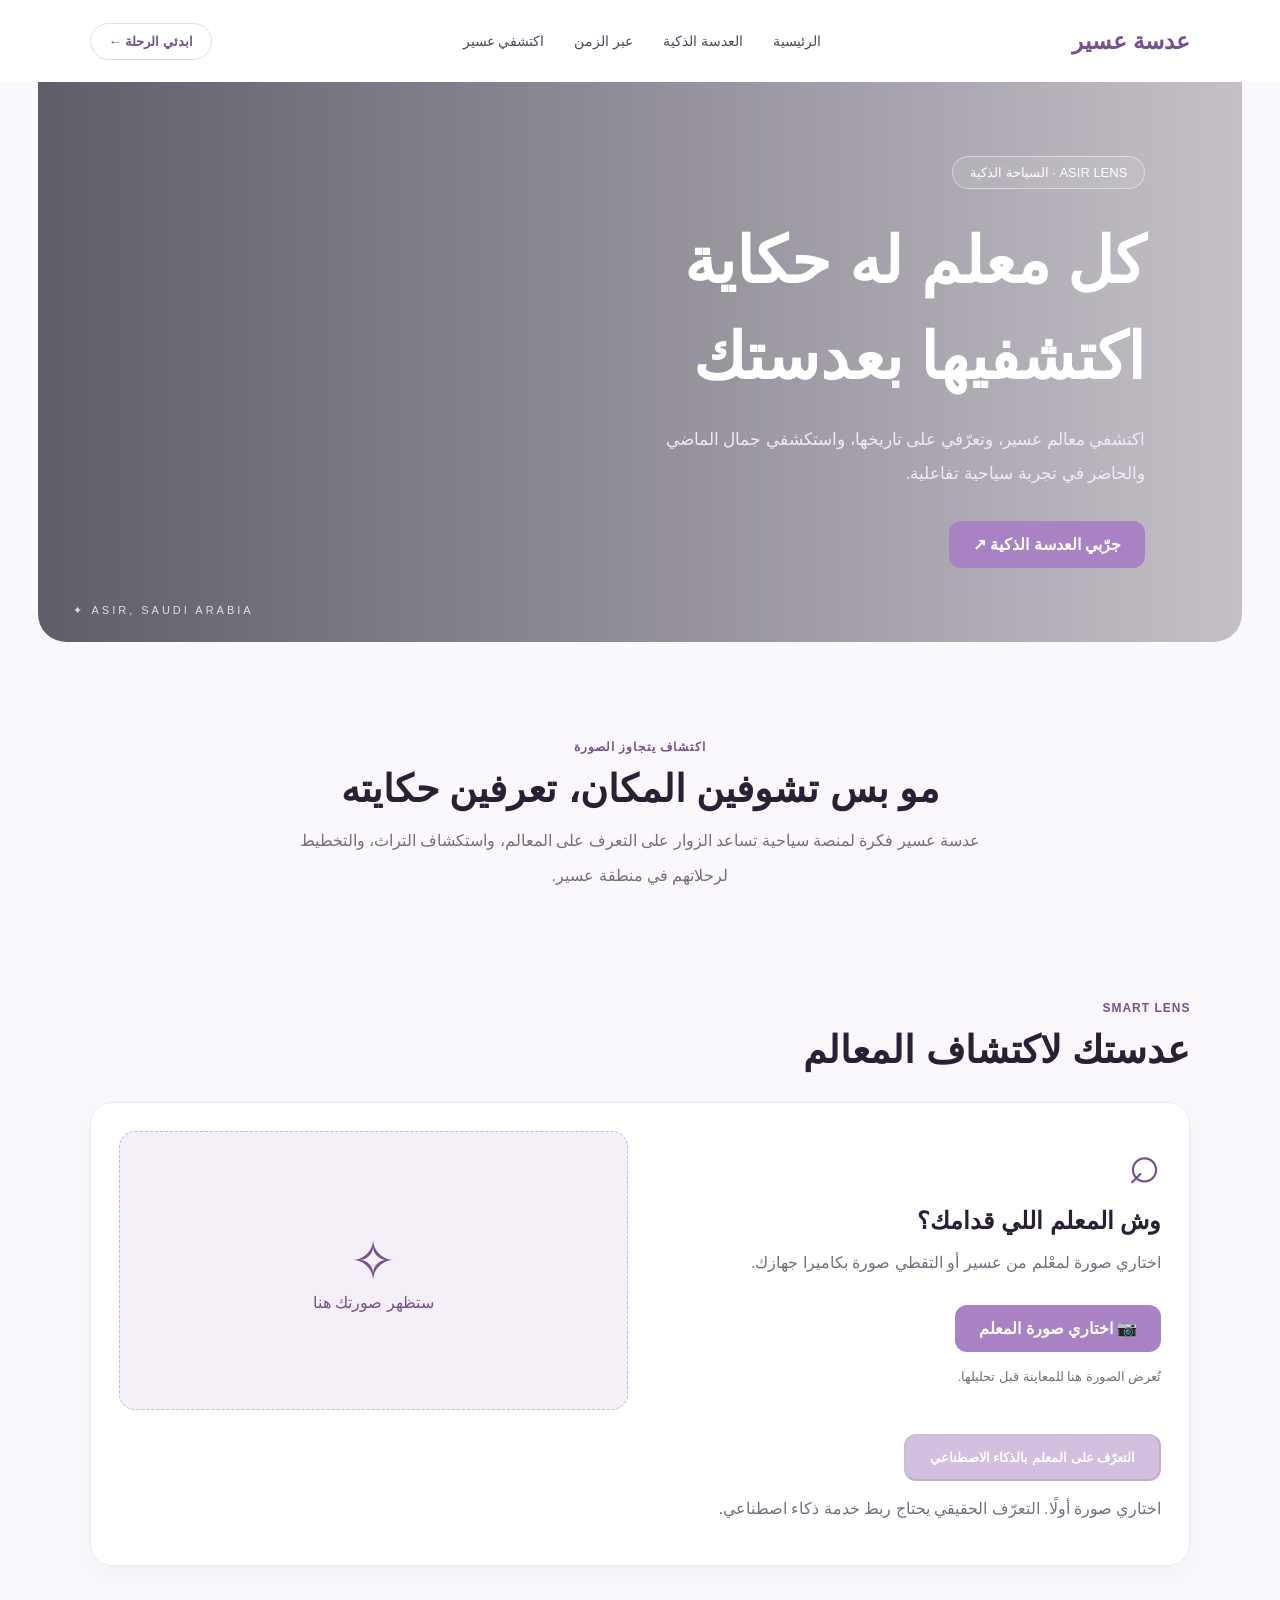
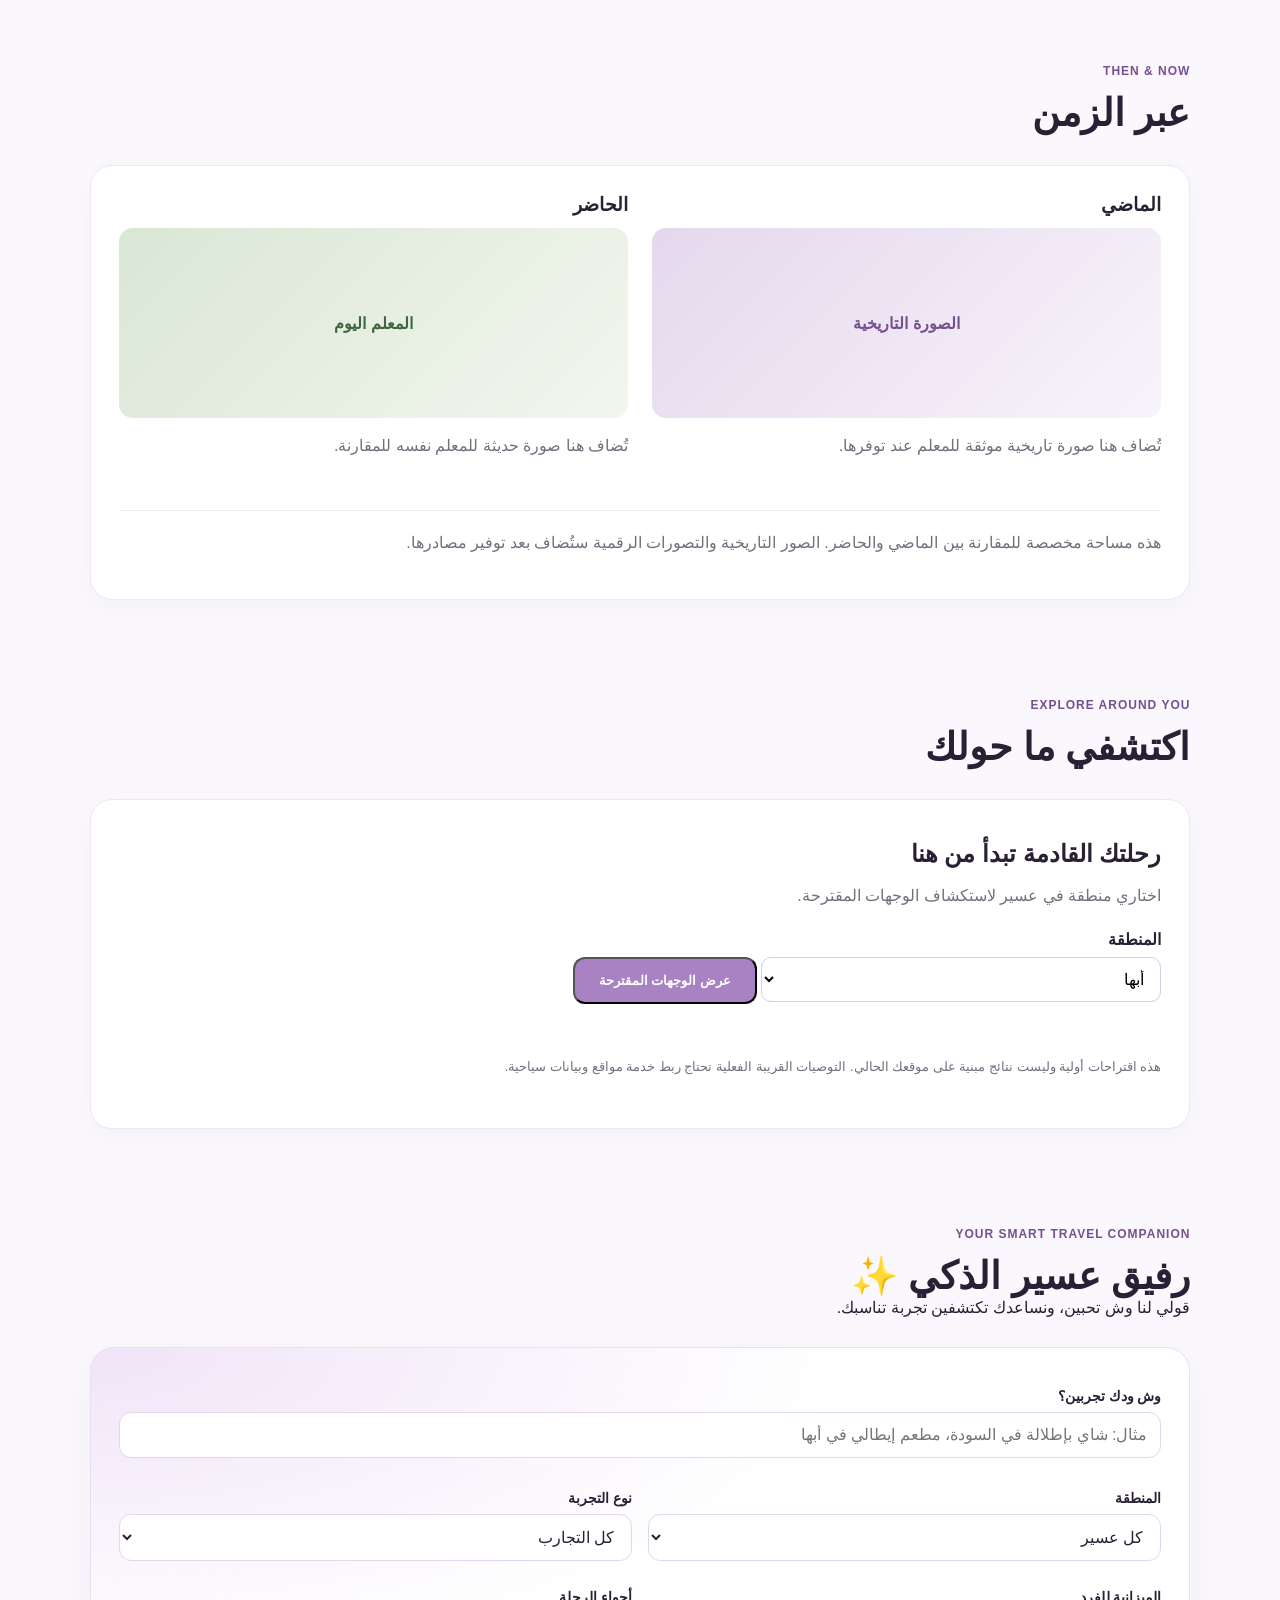
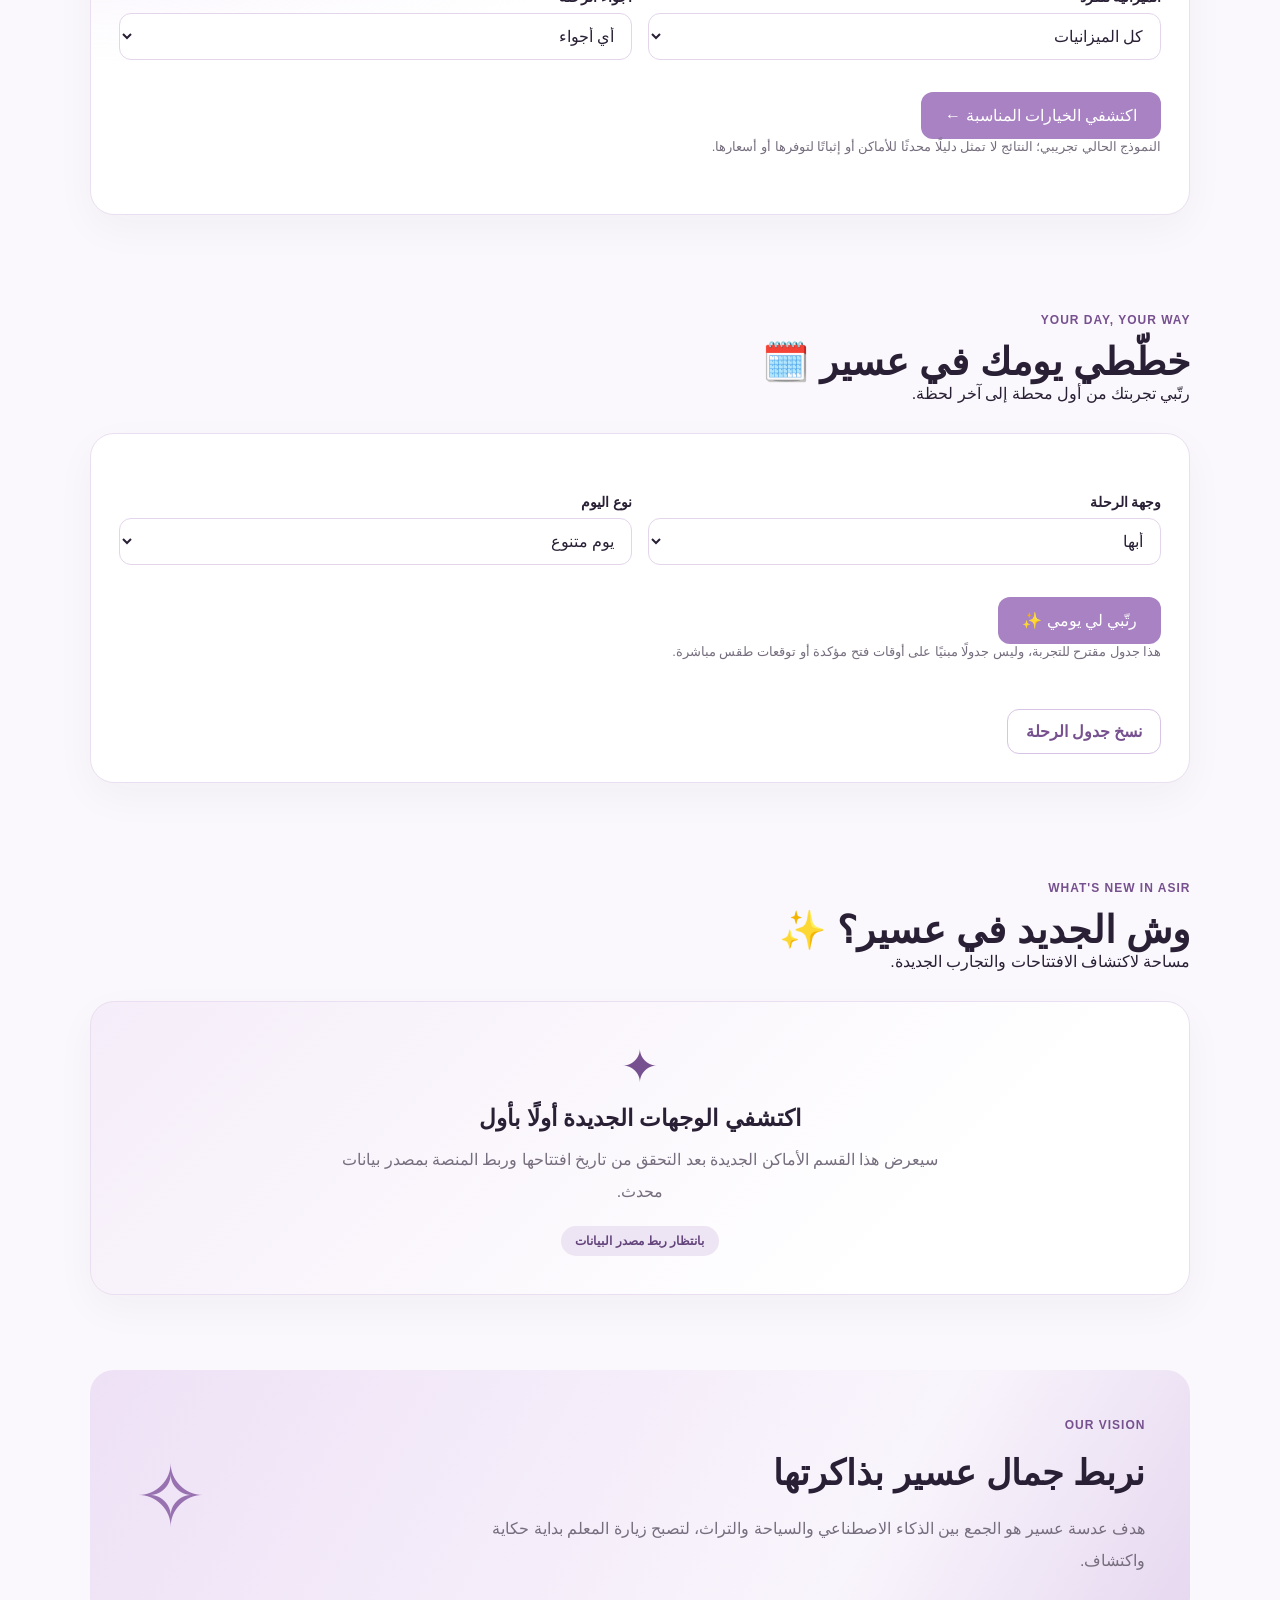
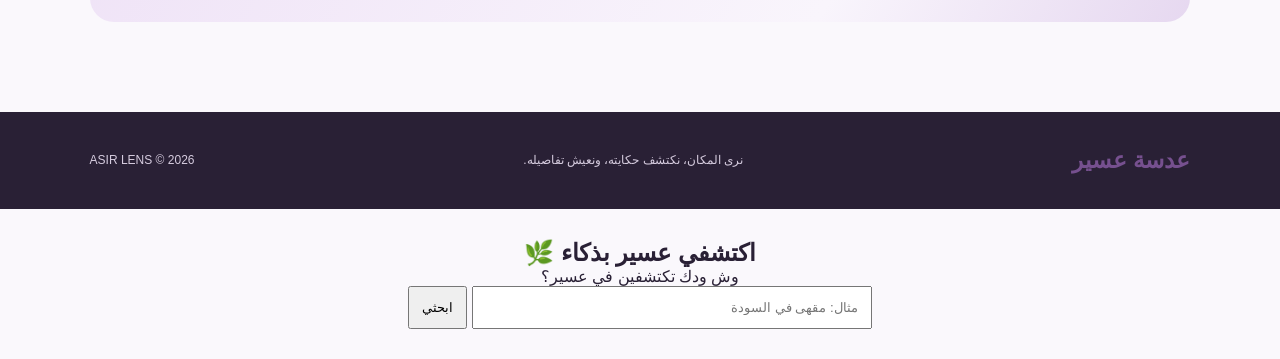
<file: index.html>
<!DOCTYPE html>
<html lang="ar" dir="rtl">
<head>
  <meta charset="UTF-8">
  <meta name="viewport" content="width=device-width, initial-scale=1">
  <title>عدسة عسير | ASIR LENS</title>
  <link rel="stylesheet" href="style.css">
</head>
<body>

<header class="navbar">
  <a class="logo" href="#home">عدسة عسير</a>
  <nav>
    <a href="#home">الرئيسية</a>
    <a href="#lens">العدسة الذكية</a>
    <a href="#past">عبر الزمن</a>
    <a href="#nearby">اكتشفي عسير</a>
  </nav>
  <a class="nav-button" href="#lens">ابدئي الرحلة ←</a>
</header>

<section class="hero" id="home">
  <div class="hero-content">
    <span class="tag">ASIR LENS · السياحة الذكية</span>
    <h1>كل معلم له حكاية<br>اكتشفيها بعدستك</h1>
    <p>اكتشفي معالم عسير، وتعرّفي على تاريخها، واستكشفي جمال الماضي والحاضر في تجربة سياحية تفاعلية.</p>
    <a class="main-button" href="#lens">جرّبي العدسة الذكية ↗</a>
  </div>
  <div class="hero-label">ASIR, SAUDI ARABIA ✦</div>
</section>

<section class="intro">
  <span class="eyebrow">اكتشاف يتجاوز الصورة</span>
  <h2>مو بس تشوفين المكان، تعرفين حكايته</h2>
  <p>عدسة عسير فكرة لمنصة سياحية تساعد الزوار على التعرف على المعالم، واستكشاف التراث، والتخطيط لرحلاتهم في منطقة عسير.</p>
</section>

<section class="tool-section" id="lens">
  <div class="section-heading">
    <div>
      <span class="eyebrow">SMART LENS</span>
      <h2>عدستك لاكتشاف المعالم</h2>
    </div>
  </div>

  <div class="upload-panel">
    <div class="upload-content">
      <span class="lens-symbol">⌕</span>
      <h3>وش المعلم اللي قدامك؟</h3>
      <p>اختاري صورة لمعْلم من عسير أو التقطي صورة بكاميرا جهازك.</p>

      <label class="main-button upload-button" for="placeImage">
        📷 اختاري صورة المعلم
      </label>
      <input id="placeImage" type="file" accept="image/*" capture="environment" hidden>

      <p class="small-note">تُعرض الصورة هنا للمعاينة قبل تحليلها.</p>
    </div>

    <div class="preview-area">
      <img id="imagePreview" alt="معاينة صورة المعلم" hidden>
      <div id="emptyPreview">
        <span>✧</span>
        <p>ستظهر صورتك هنا</p>
      </div>
    </div>

    <div class="analysis-area">
      <button class="main-button" id="analyzeButton" disabled>
        التعرّف على المعلم بالذكاء الاصطناعي
      </button>
      <p id="analysisStatus" role="status" aria-live="polite">
        اختاري صورة أولًا. التعرّف الحقيقي يحتاج ربط خدمة ذكاء اصطناعي.
      </p>
    </div>
  </div>
</section>

<section class="tool-section" id="past">
  <div class="section-heading">
    <div>
      <span class="eyebrow">THEN & NOW</span>
      <h2>عبر الزمن</h2>
    </div>
  </div>

  <div class="history-panel">
    <div>
      <h3>الماضي</h3>
      <div class="history-placeholder">الصورة التاريخية</div>
      <p>تُضاف هنا صورة تاريخية موثقة للمعلم عند توفرها.</p>
    </div>
    <div>
      <h3>الحاضر</h3>
      <div class="history-placeholder current">المعلم اليوم</div>
      <p>تُضاف هنا صورة حديثة للمعلم نفسه للمقارنة.</p>
    </div>
    <p class="full-note">
      هذه مساحة مخصصة للمقارنة بين الماضي والحاضر.
      الصور التاريخية والتصورات الرقمية ستُضاف بعد توفير مصادرها.
    </p>
  </div>
</section>

<section class="tool-section" id="nearby">
  <div class="section-heading">
    <div>
      <span class="eyebrow">EXPLORE AROUND YOU</span>
      <h2>اكتشفي ما حولك</h2>
    </div>
  </div>

  <div class="nearby-panel">
    <h3>رحلتك القادمة تبدأ من هنا</h3>
    <p>اختاري منطقة في عسير لاستكشاف الوجهات المقترحة.</p>
    <label for="region">المنطقة</label>
    <select id="region">
      <option value="abha">أبها</option>
      <option value="rijal">رجال ألمع</option>
      <option value="soudah">السودة</option>
    </select>
    <button class="main-button" id="exploreButton">عرض الوجهات المقترحة</button>
    <div id="nearbyResults" aria-live="polite"></div>
    <p class="small-note">
      هذه اقتراحات أولية وليست نتائج مبنية على موقعك الحالي.
      التوصيات القريبة الفعلية تحتاج ربط خدمة مواقع وبيانات سياحية.
    </p>
  </div>
</section>

<section class="tool-section" id="companion">
  <div class="section-heading">
    <div>
      <span class="eyebrow">YOUR SMART TRAVEL COMPANION</span>
      <h2>رفيق عسير الذكي ✨</h2>
      <p>قولي لنا وش تحبين، ونساعدك تكتشفين تجربة تناسبك.</p>
    </div>
  </div>

  <div class="companion-panel">
    <label for="travelSearch">وش ودك تجربين؟</label>
    <input id="travelSearch" type="search"
      placeholder="مثال: شاي بإطلالة في السودة، مطعم إيطالي في أبها">

    <div class="filter-grid">
      <div>
        <label for="travelArea">المنطقة</label>
        <select id="travelArea">
          <option value="all">كل عسير</option>
          <option value="abha">أبها</option>
          <option value="soudah">السودة</option>
          <option value="rijal">رجال ألمع</option>
        </select>
      </div>

      <div>
        <label for="travelType">نوع التجربة</label>
        <select id="travelType">
          <option value="all">كل التجارب</option>
          <option value="tea">شاي ومقاهٍ</option>
          <option value="italian">مطاعم إيطالية</option>
          <option value="nature">طبيعة وإطلالات</option>
          <option value="heritage">تراث وثقافة</option>
          <option value="family">أماكن عائلية</option>
        </select>
      </div>

      <div>
        <label for="travelBudget">الميزانية للفرد</label>
        <select id="travelBudget">
          <option value="all">كل الميزانيات</option>
          <option value="1">اقتصادية</option>
          <option value="2">متوسطة</option>
          <option value="3">مرتفعة</option>
        </select>
      </div>

      <div>
        <label for="travelMood">أجواء الرحلة</label>
        <select id="travelMood">
          <option value="all">أي أجواء</option>
          <option value="morning">صباحية</option>
          <option value="sunset">وقت الغروب</option>
          <option value="evening">مسائية</option>
        </select>
      </div>
    </div>

    <button class="main-button" id="searchTravel">
      اكتشفي الخيارات المناسبة ←
    </button>

    <p class="small-note">
      النموذج الحالي تجريبي؛ النتائج لا تمثل دليلًا محدثًا للأماكن
      أو إثباتًا لتوفرها أو أسعارها.
    </p>

    <div id="travelResults" aria-live="polite"></div>
  </div>
</section>

<section class="tool-section" id="dayPlanner">
  <div class="section-heading">
    <div>
      <span class="eyebrow">YOUR DAY, YOUR WAY</span>
      <h2>خطّطي يومك في عسير 🗓️</h2>
      <p>رتّبي تجربتك من أول محطة إلى آخر لحظة.</p>
    </div>
  </div>

  <div class="planner-panel">
    <div class="filter-grid">
      <div>
        <label for="planArea">وجهة الرحلة</label>
        <select id="planArea">
          <option value="abha">أبها</option>
          <option value="soudah">السودة</option>
          <option value="rijal">رجال ألمع</option>
        </select>
      </div>
      <div>
        <label for="planStyle">نوع اليوم</label>
        <select id="planStyle">
          <option value="mixed">يوم متنوع</option>
          <option value="nature">طبيعة واسترخاء</option>
          <option value="heritage">تراث وثقافة</option>
          <option value="family">يوم عائلي</option>
        </select>
      </div>
    </div>

    <button class="main-button" id="buildPlan">
      رتّبي لي يومي ✨
    </button>

    <p class="small-note">
      هذا جدول مقترح للتجربة، وليس جدولًا مبنيًا على أوقات فتح مؤكدة
      أو توقعات طقس مباشرة.
    </p>

    <div id="planResults" aria-live="polite"></div>
    <button class="secondary-button" id="copyPlan">
      نسخ جدول الرحلة
    </button>
    <p id="copyStatus" role="status"></p>
  </div>
</section>

<section class="tool-section" id="freshPlaces">
  <div class="section-heading">
    <div>
      <span class="eyebrow">WHAT'S NEW IN ASIR</span>
      <h2>وش الجديد في عسير؟ ✨</h2>
      <p>مساحة لاكتشاف الافتتاحات والتجارب الجديدة.</p>
    </div>
  </div>

  <div class="fresh-panel">
    <div class="fresh-icon">✦</div>
    <h3>اكتشفي الوجهات الجديدة أولًا بأول</h3>
    <p>
      سيعرض هذا القسم الأماكن الجديدة بعد التحقق من تاريخ افتتاحها
      وربط المنصة بمصدر بيانات محدث.
    </p>
    <span class="demo-badge">بانتظار ربط مصدر البيانات</span>
  </div>
</section>

<section class="smart-banner" id="idea">
  <div>
    <span class="eyebrow">OUR VISION</span>
    <h2>نربط جمال عسير بذاكرتها</h2>
    <p>هدف عدسة عسير هو الجمع بين الذكاء الاصطناعي والسياحة والتراث، لتصبح زيارة المعلم بداية حكاية واكتشاف.</p>
  </div>
  <span class="lens-icon">✧</span>
</section>

<footer>
  <a class="logo" href="#home">عدسة عسير</a>
  <p>نرى المكان، نكتشف حكايته، ونعيش تفاصيله.</p>
  <span>ASIR LENS © 2026</span>
</footer>

<script>
const imageInput = document.getElementById("placeImage");
const imagePreview = document.getElementById("imagePreview");
const emptyPreview = document.getElementById("emptyPreview");
const analyzeButton = document.getElementById("analyzeButton");
const analysisStatus = document.getElementById("analysisStatus");

let previewUrl = null;

imageInput.addEventListener("change", () => {
  const file = imageInput.files[0];

  if (previewUrl) {
    URL.revokeObjectURL(previewUrl);
    previewUrl = null;
  }

  if (!file) return;

  if (!file.type.startsWith("image/")) {
    analysisStatus.textContent = "اختاري ملف صورة صالحًا.";
    imageInput.value = "";
    return;
  }

  previewUrl = URL.createObjectURL(file);
  imagePreview.src = previewUrl;
  imagePreview.hidden = false;
  emptyPreview.hidden = true;
  analyzeButton.disabled = false;

  analysisStatus.textContent =
    "تم اختيار الصورة. المعاينة جاهزة؛ لم يتم التعرف على المعلم بعد.";
});

analyzeButton.addEventListener("click", () => {
  analysisStatus.textContent =
    "خدمة التعرف بالذكاء الاصطناعي لم تُربط بعد. الخطوة التالية هي توصيل خدمة تحليل الصور حتى تظهر نتيجة حقيقية.";
});

const destinations = {
  abha: [
    ["قرية المفتاحة", "وجهة فنية وثقافية في أبها"],
    ["قصر شدا", "معلم تراثي في مدينة أبها"]
  ],
  rijal: [
    ["قرية رجال ألمع", "قرية تراثية تشتهر بعمارتها الحجرية"],
    ["متحف رجال ألمع", "وجهة للتعرف على تراث المنطقة"]
  ],
  soudah: [
    ["السودة", "منطقة جبلية ذات طبيعة مرتفعة"],
    ["مرتفعات عسير", "مناظر طبيعية وتجارب في الهواء الطلق"]
  ]
};

document.getElementById("exploreButton").addEventListener("click", () => {
  const region = document.getElementById("region").value;
  const results = document.getElementById("nearbyResults");
  results.replaceChildren();

  destinations[region].forEach(([name, description]) => {
    const card = document.createElement("article");
    card.className = "suggestion-card";

    const title = document.createElement("h4");
    title.textContent = name;

    const detail = document.createElement("p");
    detail.textContent = description;

    card.append(title, detail);
    results.append(card);
  });
});
  
const demoExperiences = [
  {
    name: "تجربة شاي بإطلالة جبلية",
    area: "soudah",
    areaName: "السودة",
    type: "tea",
    typeName: "شاي ومقاهٍ",
    budget: "1",
    mood: ["morning", "sunset"],
    description: "مثال تجريبي لتجربة شاي مع إطلالة على الجبال.",
    bestTime: "الصباح أو الغروب حسب الطقس وساعات المكان",
    tags: "شاي إطلالة جبال طبيعة"
  },
  {
    name: "تجربة مطعم إيطالي",
    area: "abha",
    areaName: "أبها",
    type: "italian",
    typeName: "مطاعم إيطالية",
    budget: "2",
    mood: ["evening"],
    description: "مثال تجريبي لوجبة إيطالية ضمن رحلة في أبها.",
    bestTime: "المساء، بعد التأكد من ساعات العمل",
    tags: "إيطالي بيتزا باستا مطعم"
  },
  {
    name: "جولة بين المرتفعات",
    area: "soudah",
    areaName: "السودة",
    type: "nature",
    typeName: "طبيعة وإطلالات",
    budget: "1",
    mood: ["morning", "sunset"],
    description: "مثال لمسار طبيعي مع وقت للتصوير والاستمتاع بالمناظر.",
    bestTime: "الصباح أو قبل الغروب مع مراعاة الطقس",
    tags: "جبال مشي طبيعة تصوير"
  },
  {
    name: "جولة في قرية رجال ألمع التراثية",
    area: "rijal",
    areaName: "رجال ألمع",
    type: "heritage",
    typeName: "تراث وثقافة",
    budget: "2",
    mood: ["morning"],
    description: "اقتراح تجريبي لاستكشاف العمارة والتراث المحلي.",
    bestTime: "نهارًا، بعد التحقق من أوقات الزيارة",
    tags: "تراث تاريخ قرية ثقافة"
  },
  {
    name: "نزهة عائلية في الطبيعة",
    area: "abha",
    areaName: "أبها",
    type: "family",
    typeName: "أماكن عائلية",
    budget: "1",
    mood: ["morning", "sunset"],
    description: "فكرة تجريبية لنشاط عائلي في الهواء الطلق.",
    bestTime: "حسب الطقس والموقع المختار",
    tags: "عائلة أطفال نزهة طبيعة"
  }
];

const areaNames = {
  abha: "أبها",
  soudah: "السودة",
  rijal: "رجال ألمع"
};

function addTextElement(parent, tag, text, className) {
  const element = document.createElement(tag);
  element.textContent = text;
  if (className) element.className = className;
  parent.appendChild(element);
  return element;
}

document.getElementById("searchTravel").addEventListener("click", () => {
  const query = document.getElementById("travelSearch").value
    .trim()
    .toLowerCase();

  const area = document.getElementById("travelArea").value;
  const type = document.getElementById("travelType").value;
  const budget = document.getElementById("travelBudget").value;
  const mood = document.getElementById("travelMood").value;
  const results = document.getElementById("travelResults");

  results.replaceChildren();

  const matches = demoExperiences.filter(place => {
    const searchableText = [
      place.name,
      place.areaName,
      place.typeName,
      place.description,
      place.tags
    ].join(" ").toLowerCase();

    const words = query.split(/\s+/).filter(Boolean);
    const matchesQuery = words.every(word => searchableText.includes(word));
    const matchesArea = area === "all" || place.area === area;
    const matchesType = type === "all" || place.type === type;
    const matchesBudget = budget === "all" || place.budget === budget;
    const matchesMood = mood === "all" || place.mood.includes(mood);

    return matchesQuery && matchesArea &&
      matchesType && matchesBudget && matchesMood;
  });

  if (matches.length === 0) {
    addTextElement(
      results, "p",
      "ما لقينا نتيجة ضمن الأمثلة التجريبية. جرّبي تغيير خيارات البحث."
    );
    return;
  }

  matches.forEach(place => {
    const card = document.createElement("article");
    card.className = "travel-result";

    addTextElement(card, "h3", place.name);
    addTextElement(card, "p", place.description);
    addTextElement(card, "p", "أفضل وقت مقترح: " + place.bestTime);

    const meta = document.createElement("div");
    meta.className = "result-meta";

    addTextElement(meta, "span", place.areaName);
    addTextElement(meta, "span", place.typeName);
    addTextElement(meta, "span", "مثال تجريبي");
    card.appendChild(meta);

    results.appendChild(card);
  });
});

const samplePlans = {
  abha: {
    mixed: [
      ["9:00 ص", "بداية اليوم", "إفطار واستكشاف وسط أبها."],
      ["11:00 ص", "محطة ثقافية", "زيارة وجهة ثقافية بعد التحقق من مواعيدها."],
      ["4:30 م", "وقت الطبيعة", "اختيار إطلالة مناسبة للتصوير."],
      ["7:00 م", "ختام الرحلة", "عشاء في مكان تختارينه."]
    ],
    nature: [
      ["9:00 ص", "انطلاقة هادئة", "إفطار ثم الاستعداد لجولة طبيعية."],
      ["11:00 ص", "استكشاف المناظر", "اختيار موقع طبيعي مناسب للطقس."],
      ["4:30 م", "جلسة إطلالة", "وقت للراحة والتصوير."]
    ],
    heritage: [
      ["9:00 ص", "بداية ثقافية", "التعرف على تاريخ أبها."],
      ["11:00 ص", "استكشاف التراث", "زيارة معلم ثقافي بعد التحقق من فتحه."],
      ["4:00 م", "جولة ختامية", "استكشاف الأسواق أو المواقع التراثية المتاحة."]
    ],
    family: [
      ["9:00 ص", "بداية عائلية", "إفطار وتجهيز احتياجات الأسرة."],
      ["11:00 ص", "نشاط عائلي", "اختيار وجهة مناسبة لجميع أفراد الأسرة."],
      ["4:30 م", "وقت مفتوح", "نزهة خفيفة وفق الطقس."]
    ]
  },
  soudah: {
    mixed: [
      ["9:00 ص", "هواء الجبال", "بدء اليوم بجولة طبيعية مناسبة للطقس."],
      ["11:00 ص", "استراحة شاي", "اختيار مقهى متاح بعد التأكد من ساعات عمله."],
      ["4:30 م", "مشهد الغروب", "اختيار نقطة مشاهدة آمنة ومتاحة."]
    ],
    nature: [
      ["8:30 ص", "بداية المسار", "جولة في الطبيعة حسب حالة الطقس."],
      ["11:00 ص", "استراحة", "مشروب دافئ ووقت للراحة."],
      ["4:30 م", "وقت التصوير", "إطلالة جبلية مناسبة إن كانت الظروف آمنة."]
    ],
    heritage: [
      ["9:00 ص", "اكتشاف المنطقة", "التعرف على ثقافة عسير."],
      ["11:00 ص", "تجربة محلية", "اختيار نشاط ثقافي متاح."],
      ["4:00 م", "ختام هادئ", "استراحة قبل العودة."]
    ],
    family: [
      ["9:00 ص", "انطلاق الأسرة", "التأكد من الطقس وتجهيز الاحتياجات."],
      ["11:00 ص", "نزهة مناسبة", "اختيار مكان متاح وآمن للعائلة."],
      ["4:00 م", "استراحة", "وقت للراحة قبل العودة."]
    ]
  },
  rijal: {
    mixed: [
      ["9:00 ص", "بداية الرحلة", "الانطلاق بعد التأكد من أوقات الوجهات."],
      ["11:00 ص", "اكتشاف التراث", "جولة في قرية رجال ألمع إذا كانت الزيارة متاحة."],
      ["2:00 م", "استراحة", "اختيار مكان مناسب لتناول الطعام."],
      ["4:00 م", "ختام ثقافي", "وقت للتصوير والتعرف على العمارة المحلية."]
    ],
    nature: [
      ["9:00 ص", "استكشاف الطبيعة", "اختيار مسار مناسب للظروف الجوية."],
      ["11:00 ص", "استراحة", "وقت للراحة والتصوير."],
      ["3:30 م", "جولة خفيفة", "استكشاف موقع متاح قبل العودة."]
    ],
    heritage: [
      ["9:00 ص", "بداية تراثية", "التعرف على تاريخ المنطقة."],
      ["11:00 ص", "جولة ثقافية", "زيارة معلم تراثي بعد التحقق من مواعيده."],
      ["2:00 م", "استراحة محلية", "وقت لتناول الطعام."],
      ["3:30 م", "العمارة والحكايات", "استكشاف التفاصيل التراثية."]
    ],
    family: [
      ["9:00 ص", "بداية عائلية", "التجهيز والانطلاق."],
      ["11:00 ص", "اكتشاف التراث", "زيارة مناسبة للأسرة إذا كانت متاحة."],
      ["2:00 م", "وقت الراحة", "وجبة واستراحة قبل العودة."]
    ]
  }
};

let currentPlanText = "";

document.getElementById("buildPlan").addEventListener("click", () => {
  const area = document.getElementById("planArea").value;
  const style = document.getElementById("planStyle").value;
  const results = document.getElementById("planResults");

  results.replaceChildren();

  const plan = samplePlans[area][style];

  currentPlanText = "خطة يوم في " + areaNames[area] + "\n\n";

  plan.forEach(([time, title, description]) => {
    const stop = document.createElement("article");
    stop.className = "plan-stop";

    addTextElement(stop, "div", time, "plan-time");

    const details = document.createElement("div");
    addTextElement(details, "h3", title);
    addTextElement(details, "p", description);
    stop.appendChild(details);

    results.appendChild(stop);
    currentPlanText += time + " — " + title + "\n" +
      description + "\n\n";
  });

  document.getElementById("copyStatus").textContent =
    "تم إعداد جدول تجريبي. راجعي ساعات العمل والمسافات قبل الرحلة.";
});

document.getElementById("copyPlan").addEventListener("click", async () => {
  const status = document.getElementById("copyStatus");

  if (!currentPlanText) {
    status.textContent = "أنشئي جدول الرحلة أولًا.";
    return;
  }

  try {
    await navigator.clipboard.writeText(currentPlanText);
    status.textContent = "تم نسخ جدول الرحلة.";
  } catch {
    status.textContent =
      "تعذر النسخ التلقائي. حددي الجدول وانسخيه يدويًا.";
  }
});

</script>
<script>
const ASIR_LENS_API = "https://lively-leaf-1907.galmudhi.workers.dev";
</script>
  <section id="asir-search" style="padding:30px;text-align:center">
  <h2>اكتشفي عسير بذكاء 🌿</h2>
  <p>وش ودك تكتشفين في عسير؟</p>
  <input id="asir-query" placeholder="مثال: مقهى في السودة"
    style="padding:12px;width:70%;max-width:400px">
  <button onclick="searchAsir()" style="padding:12px">ابحثي</button>
  <p id="asir-result"></p>
</section>
<script>
async function searchAsir() {
  const result = document.getElementById("asir-result");
  result.textContent = "جاري الاتصال...";
  try {
    const response = await fetch(
      "https://lively-leaf-1907.galmudhi.workers.dev"
    );
    const data = await response.json();
    result.textContent = data.message;
  } catch {
    result.textContent = "تعذر الاتصال، حاولي مرة أخرى.";
  }
}
</script>
</body>
</html>
</file>
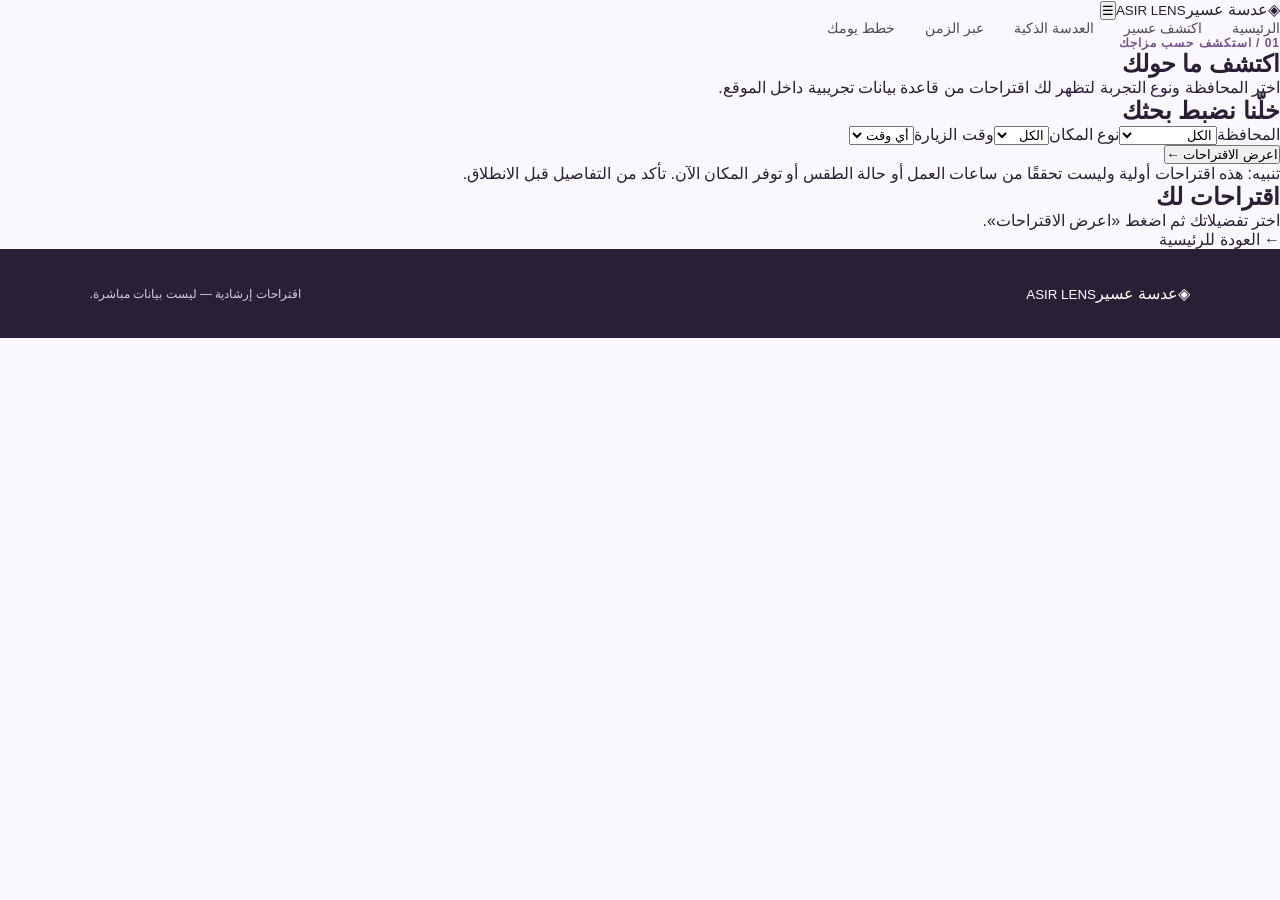
<file: discover.html>
<!DOCTYPE html><html lang="ar" dir="rtl"><head><meta charset="UTF-8"><meta name="viewport" content="width=device-width, initial-scale=1"><title>اكتشف عسير | عدسة عسير</title><link rel="stylesheet" href="style.css"></head><body>
<header class="site-header"><a class="brand" href="index.html"><span class="brand-mark">◈</span><span>عدسة عسير<small>ASIR LENS</small></span></a><button class="menu-toggle" aria-label="فتح القائمة" onclick="document.querySelector('.nav-links').classList.toggle('open')">☰</button><nav class="nav-links"><a href="index.html">الرئيسية</a><a class="active" href="discover.html">اكتشف عسير</a><a href="lens.html">العدسة الذكية</a><a href="time.html">عبر الزمن</a><a href="planner.html">خطط يومك</a></nav></header>
<section class="page-hero"><p class="eyebrow">01 / استكشف حسب مزاجك</p><h1>اكتشف ما حولك</h1><p>اختر المحافظة ونوع التجربة لتظهر لك اقتراحات من قاعدة بيانات تجريبية داخل الموقع.</p></section>
<main class="content-wrap"><section class="panel"><h2>خلّنا نضبط بحثك</h2><form id="discover-form"><div class="field-grid"><label class="field">المحافظة<select id="city"><option>الكل</option><option>أبها</option><option>خميس مشيط</option><option>تنومة</option><option>محايل عسير</option><option>أحد رفيدة</option><option>رجال ألمع</option></select></label><label class="field">نوع المكان<select id="place-type"><option>الكل</option><option>طبيعة</option><option>تراث</option><option>ثقافة</option><option>تسوق</option><option>عائلي</option></select></label><label class="field">وقت الزيارة<select id="visit-time"><option>أي وقت</option><option>صباح</option><option>عصر</option><option>مساء</option></select></label></div><button class="action-btn" type="submit">اعرض الاقتراحات ←</button></form><p class="notice">تنبيه: هذه اقتراحات أولية وليست تحققًا من ساعات العمل أو حالة الطقس أو توفر المكان الآن. تأكد من التفاصيل قبل الانطلاق.</p></section><section id="results"><h2>اقتراحات لك</h2><p class="muted">اختر تفضيلاتك ثم اضغط «اعرض الاقتراحات».</p></section><a class="back-link" href="index.html">← العودة للرئيسية</a></main><footer class="site-footer"><a class="brand" href="index.html"><span class="brand-mark">◈</span><span>عدسة عسير<small>ASIR LENS</small></span></a><p>اقتراحات إرشادية — ليست بيانات مباشرة.</p></footer><script src="script.js"></script></body></html>
</file>
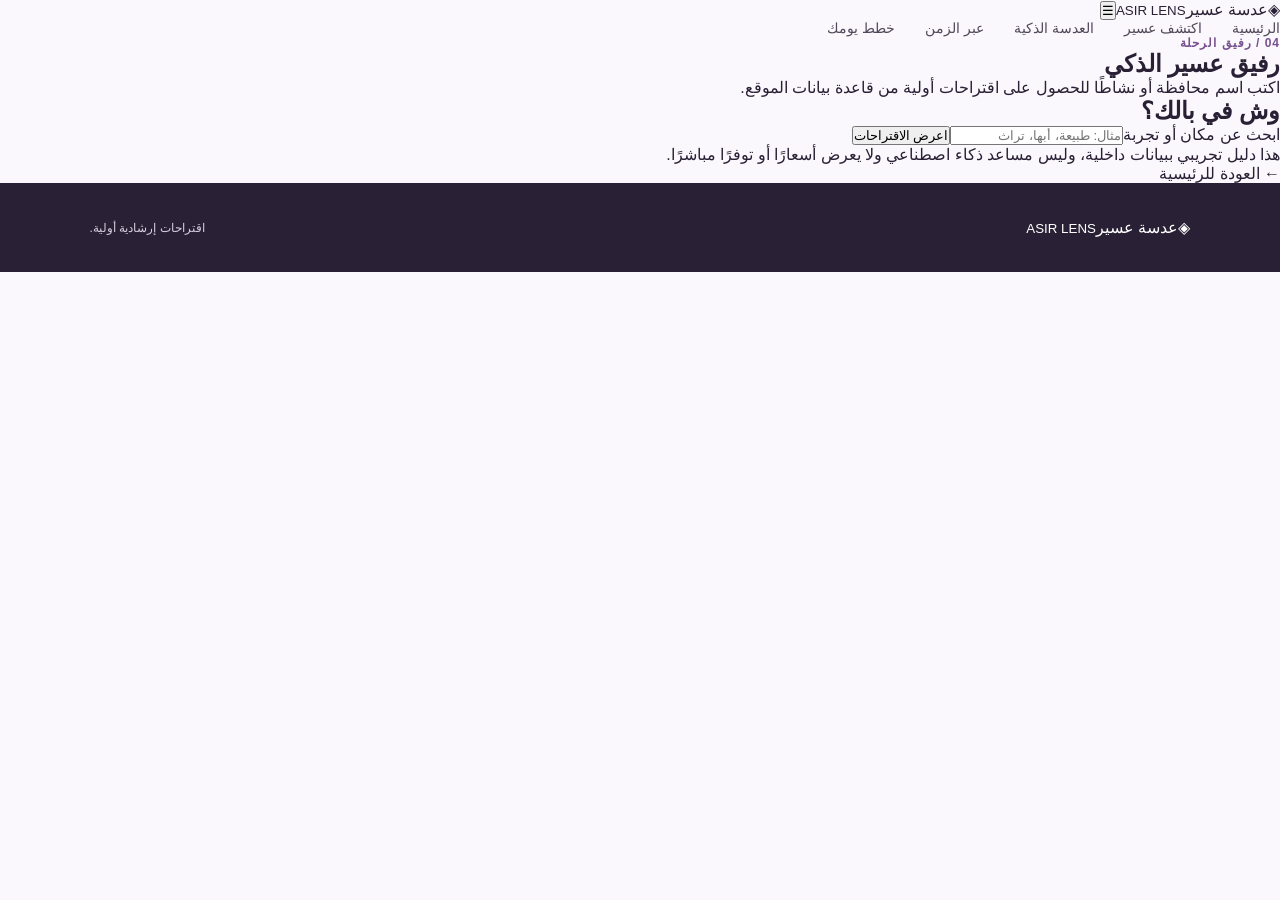
<file: guide.html>
<!DOCTYPE html><html lang="ar" dir="rtl"><head><meta charset="UTF-8"><meta name="viewport" content="width=device-width, initial-scale=1"><title>رفيق عسير الذكي | عدسة عسير</title><link rel="stylesheet" href="style.css"></head><body>
<header class="site-header"><a class="brand" href="index.html"><span class="brand-mark">◈</span><span>عدسة عسير<small>ASIR LENS</small></span></a><button class="menu-toggle" aria-label="فتح القائمة" onclick="document.querySelector('.nav-links').classList.toggle('open')">☰</button><nav class="nav-links"><a href="index.html">الرئيسية</a><a href="discover.html">اكتشف عسير</a><a href="lens.html">العدسة الذكية</a><a href="time.html">عبر الزمن</a><a href="planner.html">خطط يومك</a></nav></header>
<section class="page-hero"><p class="eyebrow">04 / رفيق الرحلة</p><h1>رفيق عسير الذكي</h1><p>اكتب اسم محافظة أو نشاطًا للحصول على اقتراحات أولية من قاعدة بيانات الموقع.</p></section>
<main class="content-wrap"><section class="panel"><h2>وش في بالك؟</h2><form id="guide-form"><label class="field">ابحث عن مكان أو تجربة<input id="guide-query" class="search-input" placeholder="مثال: طبيعة، أبها، تراث" required></label><button class="action-btn" type="submit">اعرض الاقتراحات</button></form><div id="guide-answer" class="status"></div><div id="guide-results"></div><p class="notice">هذا دليل تجريبي ببيانات داخلية، وليس مساعد ذكاء اصطناعي ولا يعرض أسعارًا أو توفرًا مباشرًا.</p></section><a class="back-link" href="index.html">← العودة للرئيسية</a></main><footer class="site-footer"><a class="brand" href="index.html"><span class="brand-mark">◈</span><span>عدسة عسير<small>ASIR LENS</small></span></a><p>اقتراحات إرشادية أولية.</p></footer><script src="script.js"></script></body></html>
</file>
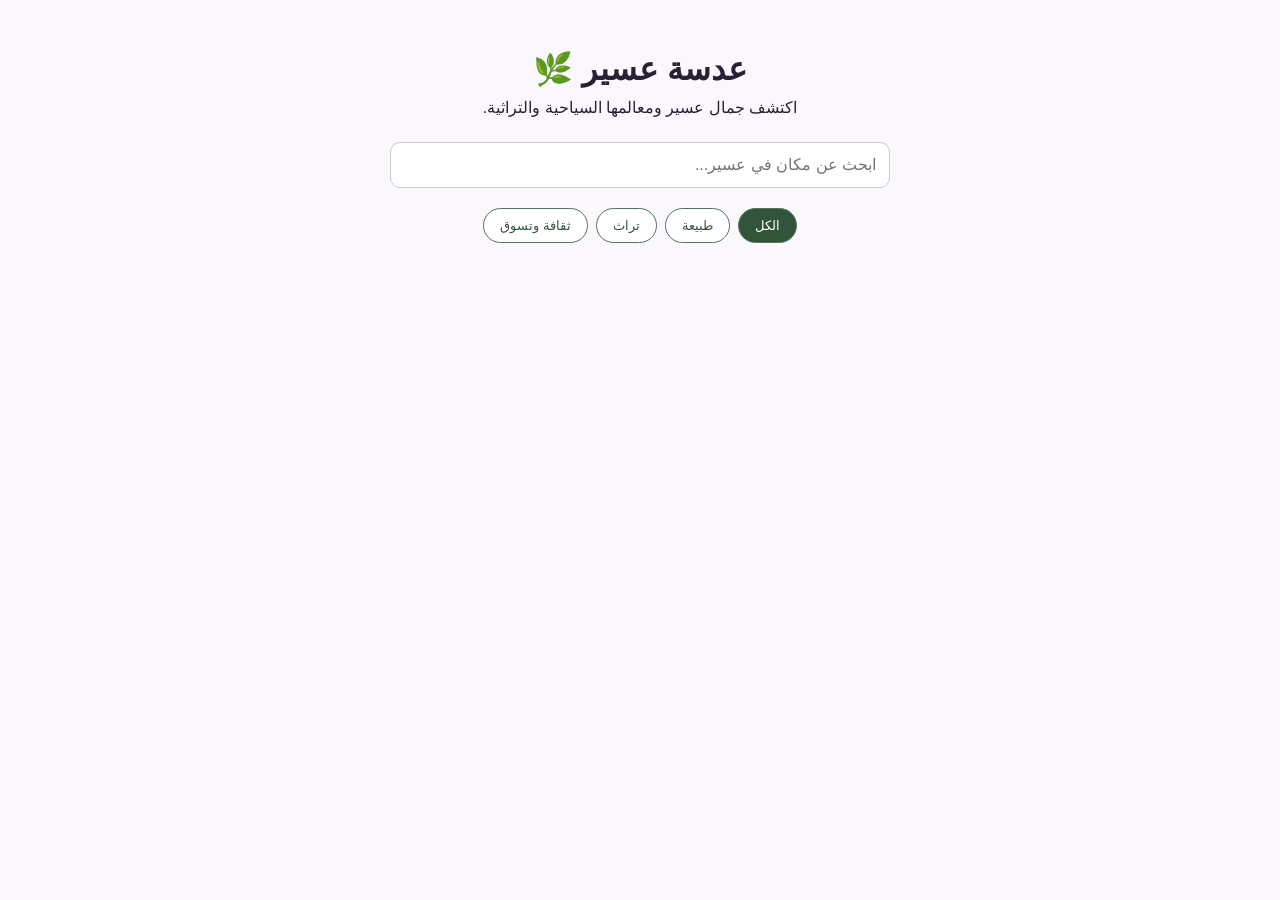
<file: lens.html>
<!DOCTYPE html>
<html lang="ar" dir="rtl">
<head>
  <meta charset="UTF-8">
  <meta name="viewport" content="width=device-width, initial-scale=1.0">
  <title>عدسة عسير | اكتشف عسير</title>
  <link rel="stylesheet" href="style.css">
  <style>
    .places-container {
      max-width: 1100px;
      margin: 30px auto;
      padding: 20px;
    }
    .places-title { text-align: center; margin-bottom: 10px; }
    .places-intro { text-align: center; margin-bottom: 25px; }
    .search-box {
      display: block;
      width: 100%;
      max-width: 500px;
      padding: 13px;
      margin: 20px auto;
      border: 1px solid #ccc;
      border-radius: 10px;
      font-size: 16px;
      box-sizing: border-box;
    }
    .filters {
      display: flex;
      flex-wrap: wrap;
      justify-content: center;
      gap: 8px;
      margin-bottom: 25px;
    }
    .filters button {
      padding: 9px 16px;
      border: 1px solid #52745b;
      border-radius: 20px;
      background: white;
      color: #31543b;
      cursor: pointer;
    }
    .filters button.active {
      background: #31543b;
      color: white;
    }
    .places-grid {
      display: grid;
      grid-template-columns: repeat(auto-fit, minmax(220px, 1fr));
      gap: 18px;
    }
    .place-card {
      padding: 20px;
      border-radius: 14px;
      border: 1px solid #e2e2e2;
      background: white;
      box-shadow: 0 3px 10px #0000000d;
    }
    .place-card h3 { margin-top: 0; }
    .place-card a {
      display: inline-block;
      margin-top: 10px;
      color: #31543b;
      font-weight: bold;
    }
    #noResults { text-align: center; display: none; }
  </style>
</head>
<body>
  <main class="places-container">
    <h1 class="places-title">عدسة عسير 🌿</h1>
    <p class="places-intro">اكتشف جمال عسير ومعالمها السياحية والتراثية.</p>

    <input
      id="searchInput"
      class="search-box"
      type="search"
      placeholder="ابحث عن مكان في عسير..."
      aria-label="البحث عن مكان"
    >

    <div class="filters">
      <button class="active" data-category="all">الكل</button>
      <button data-category="nature">طبيعة</button>
      <button data-category="heritage">تراث</button>
      <button data-category="culture">ثقافة وتسوق</button>
</file>
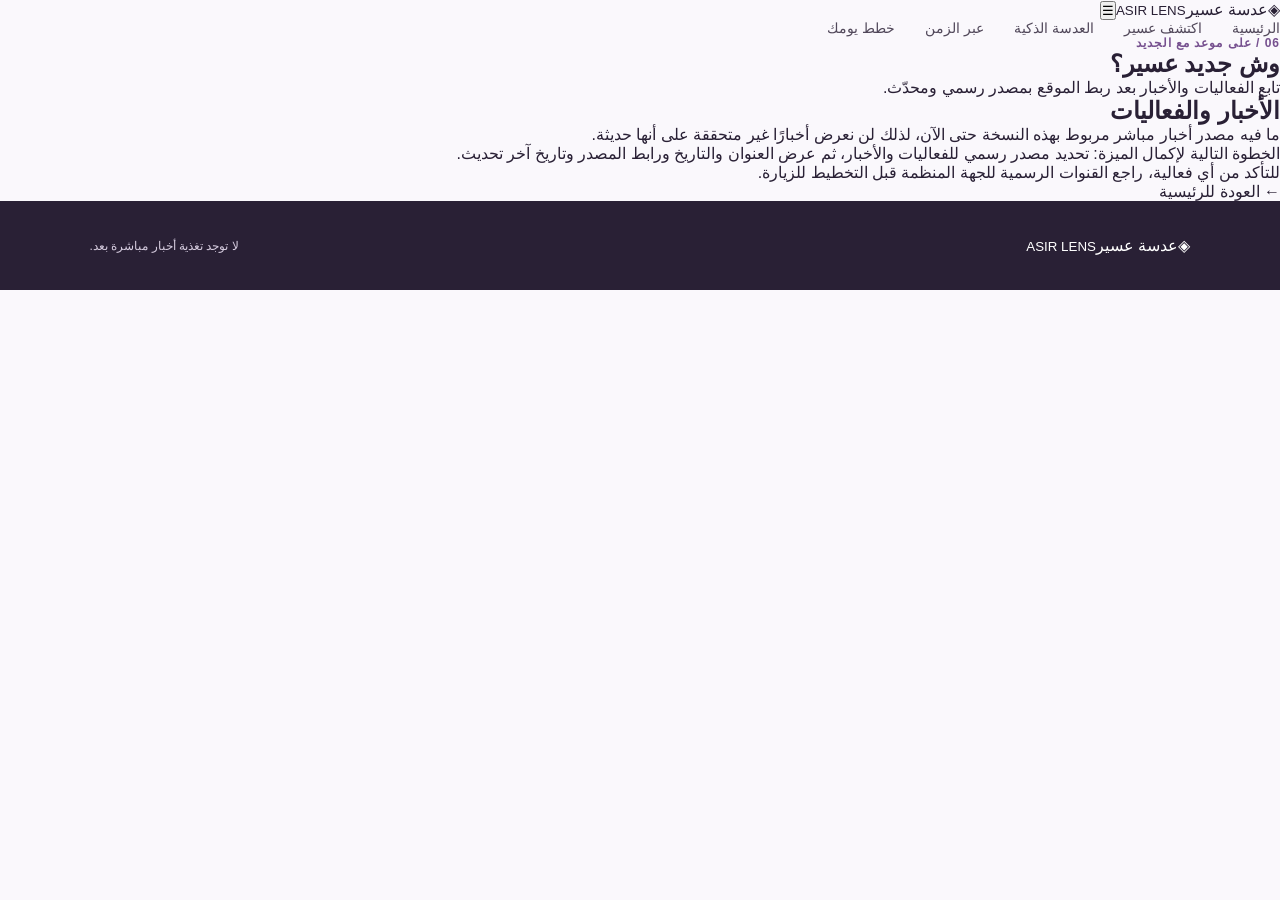
<file: news.html>
<!DOCTYPE html><html lang="ar" dir="rtl"><head><meta charset="UTF-8"><meta name="viewport" content="width=device-width, initial-scale=1"><title>وش جديد عسير؟ | عدسة عسير</title><link rel="stylesheet" href="style.css"></head><body>
<header class="site-header"><a class="brand" href="index.html"><span class="brand-mark">◈</span><span>عدسة عسير<small>ASIR LENS</small></span></a><button class="menu-toggle" aria-label="فتح القائمة" onclick="document.querySelector('.nav-links').classList.toggle('open')">☰</button><nav class="nav-links"><a href="index.html">الرئيسية</a><a href="discover.html">اكتشف عسير</a><a href="lens.html">العدسة الذكية</a><a href="time.html">عبر الزمن</a><a href="planner.html">خطط يومك</a></nav></header>
<section class="page-hero"><p class="eyebrow">06 / على موعد مع الجديد</p><h1>وش جديد عسير؟</h1><p>تابع الفعاليات والأخبار بعد ربط الموقع بمصدر رسمي ومحدّث.</p></section>
<main class="content-wrap"><section class="panel"><h2>الأخبار والفعاليات</h2><p>ما فيه مصدر أخبار مباشر مربوط بهذه النسخة حتى الآن، لذلك لن نعرض أخبارًا غير متحققة على أنها حديثة.</p><div class="notice">الخطوة التالية لإكمال الميزة: تحديد مصدر رسمي للفعاليات والأخبار، ثم عرض العنوان والتاريخ ورابط المصدر وتاريخ آخر تحديث.</div><p class="muted">للتأكد من أي فعالية، راجع القنوات الرسمية للجهة المنظمة قبل التخطيط للزيارة.</p></section><a class="back-link" href="index.html">← العودة للرئيسية</a></main><footer class="site-footer"><a class="brand" href="index.html"><span class="brand-mark">◈</span><span>عدسة عسير<small>ASIR LENS</small></span></a><p>لا توجد تغذية أخبار مباشرة بعد.</p></footer><script src="script.js"></script></body></html>
</file>
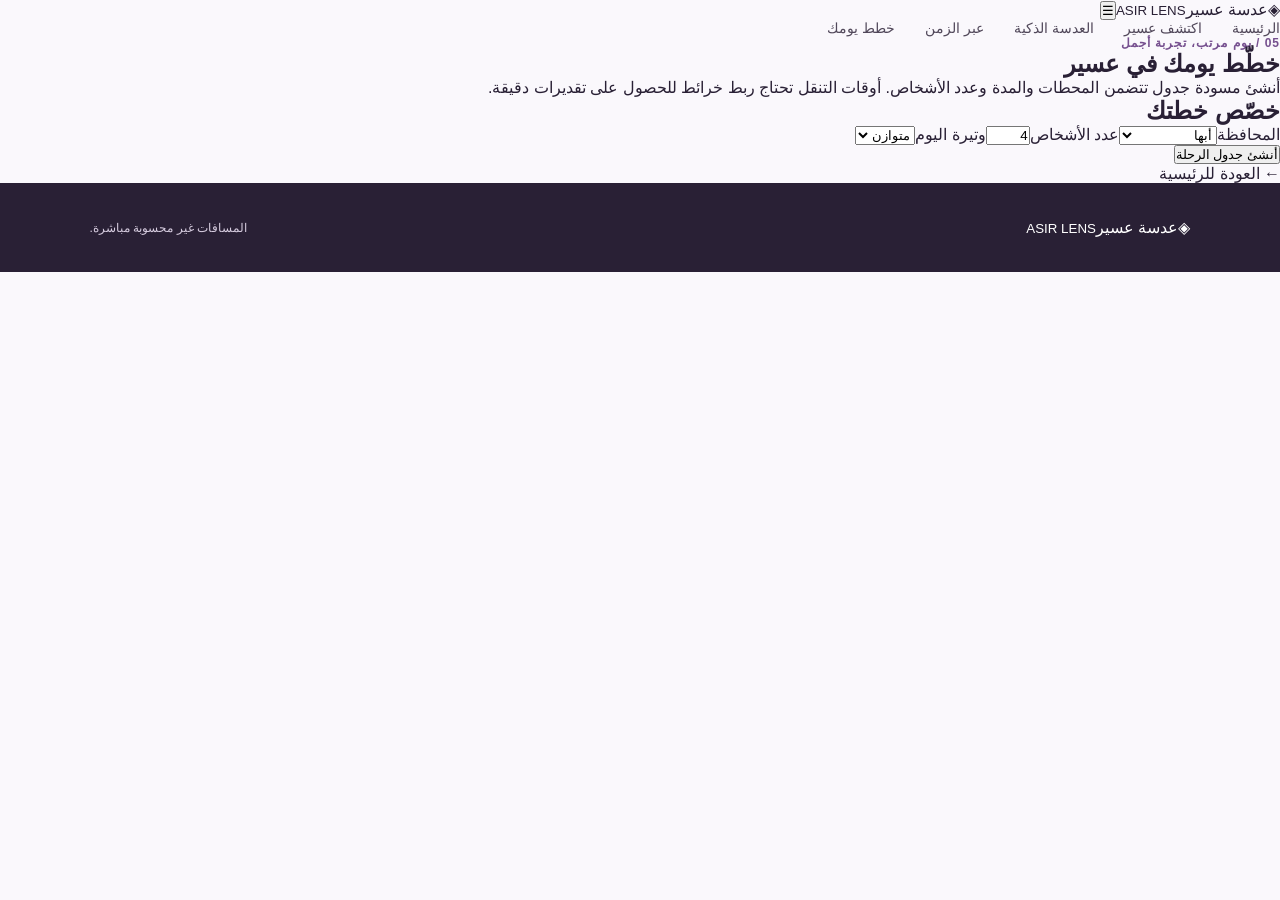
<file: planner.html>
<!DOCTYPE html><html lang="ar" dir="rtl"><head><meta charset="UTF-8"><meta name="viewport" content="width=device-width, initial-scale=1"><title>خطط يومك | عدسة عسير</title><link rel="stylesheet" href="style.css"></head><body>
<header class="site-header"><a class="brand" href="index.html"><span class="brand-mark">◈</span><span>عدسة عسير<small>ASIR LENS</small></span></a><button class="menu-toggle" aria-label="فتح القائمة" onclick="document.querySelector('.nav-links').classList.toggle('open')">☰</button><nav class="nav-links"><a href="index.html">الرئيسية</a><a href="discover.html">اكتشف عسير</a><a href="lens.html">العدسة الذكية</a><a href="time.html">عبر الزمن</a><a class="active" href="planner.html">خطط يومك</a></nav></header>
<section class="page-hero"><p class="eyebrow">05 / يوم مرتب، تجربة أجمل</p><h1>خطّط يومك في عسير</h1><p>أنشئ مسودة جدول تتضمن المحطات والمدة وعدد الأشخاص. أوقات التنقل تحتاج ربط خرائط للحصول على تقديرات دقيقة.</p></section>
<main class="content-wrap"><section class="panel"><h2>خصّص خطتك</h2><form id="planner-form"><div class="field-grid"><label class="field">المحافظة<select id="planner-city"><option>أبها</option><option>خميس مشيط</option><option>تنومة</option><option>محايل عسير</option><option>أحد رفيدة</option></select></label><label class="field">عدد الأشخاص<input id="people" type="number" min="1" max="50" value="4" required></label><label class="field">وتيرة اليوم<select id="pace"><option>متوازن</option><option>هادئ</option><option>مكثف</option></select></label></div><button class="action-btn" type="submit">أنشئ جدول الرحلة</button></form></section><section id="plan-result" class="panel" hidden><h2>مسودة جدول يومك</h2><div class="table-wrap"><table><thead><tr><th>#</th><th>المكان</th><th>المدة المقترحة</th><th>وقت التنقل</th><th>عدد الأشخاص</th><th>نوع التجربة</th></tr></thead><tbody id="plan-body"></tbody></table></div><p class="notice">هذا جدول مبدئي، وليس مسارًا محسوبًا على الخرائط. راجع أوقات العمل والمسافات والطقس قبل اعتماد الخطة.</p></section><a class="back-link" href="index.html">← العودة للرئيسية</a></main><footer class="site-footer"><a class="brand" href="index.html"><span class="brand-mark">◈</span><span>عدسة عسير<small>ASIR LENS</small></span></a><p>المسافات غير محسوبة مباشرة.</p></footer><script src="script.js"></script></body></html>
</file>
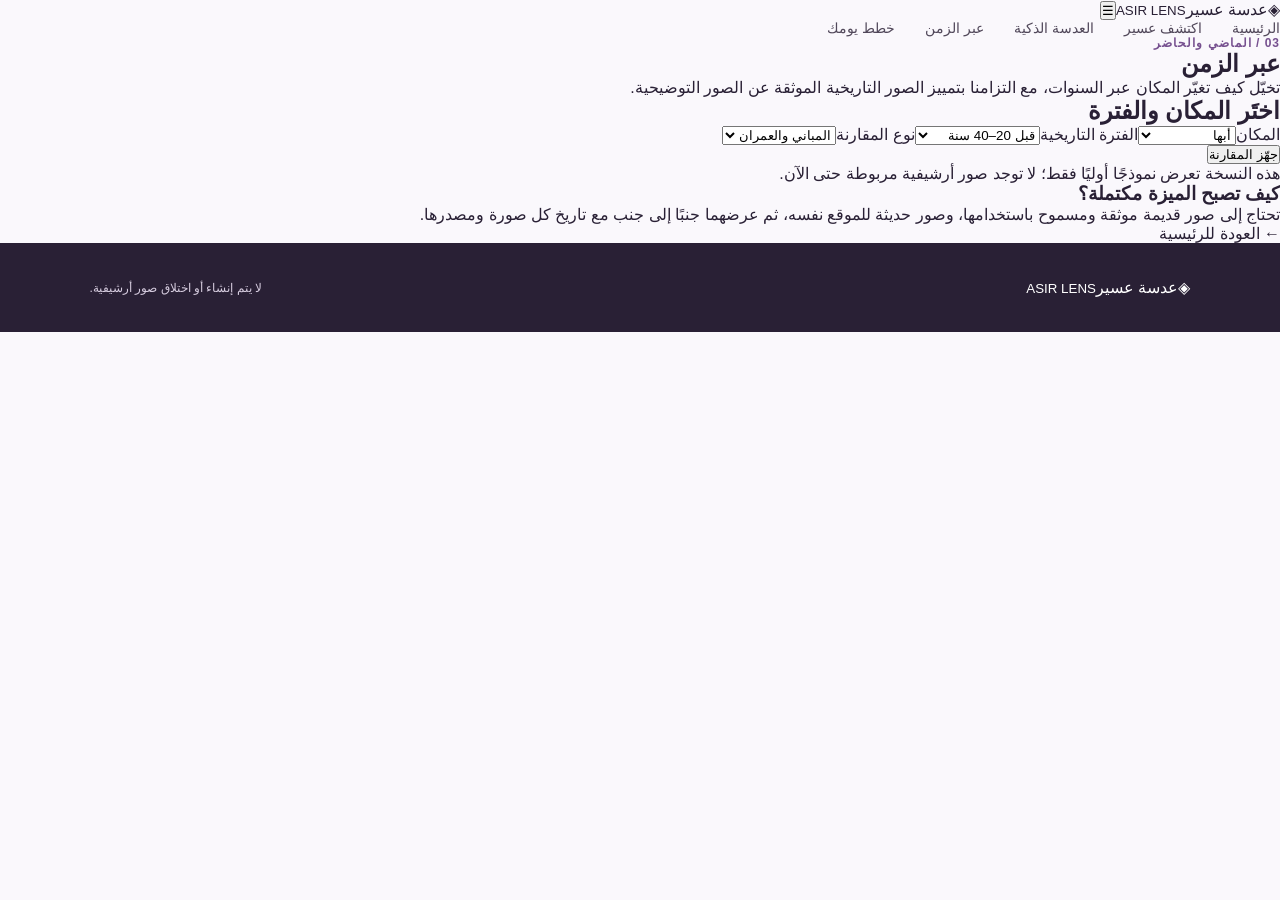
<file: time.html>
<!DOCTYPE html><html lang="ar" dir="rtl"><head><meta charset="UTF-8"><meta name="viewport" content="width=device-width, initial-scale=1"><title>عبر الزمن | عدسة عسير</title><link rel="stylesheet" href="style.css"></head><body>
<header class="site-header"><a class="brand" href="index.html"><span class="brand-mark">◈</span><span>عدسة عسير<small>ASIR LENS</small></span></a><button class="menu-toggle" aria-label="فتح القائمة" onclick="document.querySelector('.nav-links').classList.toggle('open')">☰</button><nav class="nav-links"><a href="index.html">الرئيسية</a><a href="discover.html">اكتشف عسير</a><a href="lens.html">العدسة الذكية</a><a class="active" href="time.html">عبر الزمن</a><a href="planner.html">خطط يومك</a></nav></header>
<section class="page-hero"><p class="eyebrow">03 / الماضي والحاضر</p><h1>عبر الزمن</h1><p>تخيّل كيف تغيّر المكان عبر السنوات، مع التزامنا بتمييز الصور التاريخية الموثقة عن الصور التوضيحية.</p></section>
<main class="content-wrap"><section class="panel"><h2>اختَر المكان والفترة</h2><form id="time-form"><div class="field-grid"><label class="field">المكان<select id="time-place"><option>أبها</option><option>قرية المفتاحة</option><option>رجال ألمع</option><option>خميس مشيط</option><option>تنومة</option></select></label><label class="field">الفترة التاريخية<select id="time-period"><option>قبل 20–40 سنة</option><option>قبل 40–70 سنة</option><option>قبل 70 سنة أو أكثر</option></select></label><label class="field">نوع المقارنة<select id="time-view"><option>المباني والعمران</option><option>الطبيعة والبيئة</option><option>الحياة اليومية</option></select></label></div><button class="action-btn" type="submit">جهّز المقارنة</button></form><p id="time-message" class="notice">هذه النسخة تعرض نموذجًا أوليًا فقط؛ لا توجد صور أرشيفية مربوطة حتى الآن.</p></section><section class="panel"><h3>كيف تصبح الميزة مكتملة؟</h3><p class="muted">تحتاج إلى صور قديمة موثقة ومسموح باستخدامها، وصور حديثة للموقع نفسه، ثم عرضهما جنبًا إلى جنب مع تاريخ كل صورة ومصدرها.</p></section><a class="back-link" href="index.html">← العودة للرئيسية</a></main><footer class="site-footer"><a class="brand" href="index.html"><span class="brand-mark">◈</span><span>عدسة عسير<small>ASIR LENS</small></span></a><p>لا يتم إنشاء أو اختلاق صور أرشيفية.</p></footer><script src="script.js"></script></body></html>
</file>
<file: style.css>
:root {
--purple: #76508f;
--dark: #292035;
--light: #faf8fc;
--muted: #766e7e;
}

* {
box-sizing: border-box;
margin: 0;
padding: 0;
}

html {
scroll-behavior: smooth;
}

body {
font-family: 'Cairo', Arial, sans-serif;
background: var(--light);
color: var(--dark);
}

a {
text-decoration: none;
color: inherit;
}

.navbar {
height: 82px;
padding: 0 7%;
display: flex;
align-items: center;
justify-content: space-between;
gap: 24px;
background: white;
}

.logo {
font-size: 23px;
font-weight: 900;
color: var(--purple);
white-space: nowrap;
}

nav {
display: flex;
align-items: center;
gap: 30px;
}

nav a {
font-size: 14px;
color: #51485a;
transition: color .2s;
}

nav a:hover {
color: var(--purple);
}

.nav-button {
border: 1px solid #e4d8ec;
border-radius: 30px;
padding: 10px 18px;
color: var(--purple);
font-size: 13px;
font-weight: 700;
white-space: nowrap;
}

.hero {
min-height: 560px;
margin: 0 3%;
border-radius: 0 0 28px 28px;
position: relative;
overflow: hidden;
display: flex;
align-items: center;
background:
linear-gradient(90deg, rgba(24,19,34,.68), rgba(36,24,44,.25)),
url('https://images.unsplash.com/photo-1464822759023-fed622ff2c3b?auto=format&fit=crop&w=2000&q=90') center 48% / cover;
color: white;
}

.hero-content {
max-width: 700px;
padding: 65px 8%;
}

.tag {
display: inline-block;
border: 1px solid #ffffff75;
background: #ffffff18;
backdrop-filter: blur(8px);
border-radius: 30px;
padding: 8px 17px;
font-size: 13px;
margin-bottom: 24px;
}

.hero h1 {
font-size: clamp(38px, 5vw, 65px);
line-height: 1.5;
font-weight: 900;
margin-bottom: 18px;
}

.hero-content p {
max-width: 550px;
font-size: 17px;
line-height: 2;
color: #f1eaf5;
margin-bottom: 30px;
}

.main-button {
display: inline-block;
background: #a882c2;
color: white;
border-radius: 12px;
padding: 14px 24px;
font-weight: 700;
transition: background .2s, transform .2s;
}

.main-button:hover {
background: #8b62a8;
transform: translateY(-2px);
}

.hero-label {
position: absolute;
bottom: 25px;
left: 35px;
font-size: 11px;
letter-spacing: 3px;
color: #ffffffc9;
}

.hero-label span {
color: #d7b5ee;
margin-left: 10px;
}

.intro {
text-align: center;
max-width: 760px;
margin: 95px auto 85px;
padding: 0 24px;
}

.eyebrow {
color: var(--purple);
font-size: 12px;
font-weight: 800;
letter-spacing: 1px;
}

.intro h2,
.section-heading h2 {
font-size: clamp(28px, 3vw, 38px);
font-weight: 900;
margin: 12px 0;
}

.intro p {
color: var(--muted);
line-height: 2.2;
font-size: 16px;
}

.destinations {
padding: 0 7% 90px;
}

.section-heading {
display: flex;
align-items: end;
justify-content: space-between;
gap: 20px;
margin-bottom: 30px;
}

.section-heading h2 {
margin-bottom: 0;
}

.small-note {
color: var(--muted);
font-size: 13px;
padding-bottom: 8px;
}

.cards {
display: grid;
grid-template-columns: repeat(3, minmax(0, 1fr));
gap: 24px;
}

.place-card {
background: white;
border: 1px solid #eee7f2;
border-radius: 20px;
overflow: hidden;
box-shadow: 0 8px 28px #35204408;
transition: transform .25s, box-shadow .25s;
}

.place-card:hover {
transform: translateY(-6px);
box-shadow: 0 16px 36px #35204415;
}

.place-card img {
display: block;
width: 100%;
height: 225px;
object-fit: cover;
}

.card-info {
padding: 22px;
}

.place-type {
color: var(--purple);
font-size: 12px;
font-weight: 700;
}

.card-info h3 {
font-size: 22px;
margin: 8px 0;
}

.card-info p {
color: var(--muted);
font-size: 14px;
line-height: 2;
min-height: 56px;
}

.card-info a {
display: inline-block;
color: var(--purple);
font-weight: 800;
font-size: 13px;
margin-top: 16px;
}

.smart-banner {
margin: 0 7% 90px;
padding: 45px;
border-radius: 24px;
background: linear-gradient(120deg, #eee1f6, #f9f5fc 70%, #e6d8f0);
display: flex;
align-items: center;
justify-content: space-between;
gap: 30px;
}

.smart-banner div {
max-width: 700px;
}

.smart-banner h2 {
font-size: clamp(24px, 3vw, 35px);
line-height: 1.7;
margin: 10px 0;
}

.smart-banner p {
color: var(--muted);
line-height: 2;
}

.lens-icon {
font-size: 85px;
color: #9871b0;
}

footer {
padding: 35px 7%;
background: #292035;
color: white;
display: flex;
justify-content: space-between;
align-items: center;
flex-wrap: wrap;
gap: 18px;
}

footer p,
footer > span {
font-size: 12px;
color: #d6ccdf;
}

@media (max-width: 800px) {
.navbar {
height: auto;
padding: 20px 5%;
flex-wrap: wrap;
}

nav {
order: 3;
width: 100%;
justify-content: center;
gap: 20px;
flex-wrap: wrap;
}

.hero {
min-height: 480px;
margin: 0 12px;
}

.hero-content {
padding: 45px 7%;
}

.hero-content p {
font-size: 15px;
}

.cards {
grid-template-columns: 1fr;
}

.section-heading {
align-items: start;
flex-direction: column;
}

.destinations {
padding-left: 5%;
padding-right: 5%;
}

.smart-banner {
margin: 0 5% 60px;
padding: 28px;
}

.lens-icon {
display: none;
}
}

@media (max-width: 420px) {
.nav-button {
font-size: 11px;
padding: 9px 12px;
}

nav {
gap: 13px;
}

nav a {
font-size: 12px;
}

.hero h1 {
font-size: 36px;
}

.hero-label {
left: 15px;
font-size: 9px;
}
}

.tool-section {
  padding: 20px 7% 75px;
}

.upload-panel,
.history-panel,
.nearby-panel {
  background: white;
  border: 1px solid #eee7f2;
  border-radius: 22px;
  padding: 28px;
  box-shadow: 0 8px 28px #35204408;
}

.upload-panel {
  display: grid;
  grid-template-columns: 1fr 1fr;
  gap: 24px;
}

.upload-content h3,
.nearby-panel h3 {
  margin: 12px 0;
  font-size: 24px;
}

.upload-content p,
.analysis-area p,
.history-panel p,
.nearby-panel p {
  color: var(--muted);
  line-height: 2;
  margin: 12px 0;
}

.lens-symbol {
  font-size: 55px;
  color: var(--purple);
}

.upload-button {
  margin-top: 14px;
  cursor: pointer;
}

.preview-area {
  min-height: 240px;
  background: #f5f0f8;
  border: 1px dashed #cbb6d9;
  border-radius: 16px;
  display: grid;
  place-items: center;
  overflow: hidden;
}

#imagePreview {
  width: 100%;
  height: 100%;
  min-height: 240px;
  max-height: 380px;
  object-fit: contain;
}

#emptyPreview {
  text-align: center;
  color: var(--purple);
}

#emptyPreview span {
  font-size: 55px;
}

.analysis-area {
  grid-column: 1 / -1;
}

button:disabled {
  opacity: .5;
  cursor: not-allowed;
}

.history-panel {
  display: grid;
  grid-template-columns: 1fr 1fr;
  gap: 24px;
}

.history-panel h3 {
  margin-bottom: 12px;
}

.history-placeholder {
  min-height: 190px;
  background: linear-gradient(135deg, #e5d8ed, #f8f4fb);
  border-radius: 14px;
  display: grid;
  place-items: center;
  color: var(--purple);
  font-weight: 800;
}

.history-placeholder.current {
  background: linear-gradient(135deg, #d9e7d6, #f3f6ed);
  color: #3f6541;
}

.full-note {
  grid-column: 1 / -1;
  border-top: 1px solid #eee7f2;
  padding-top: 16px;
}

.nearby-panel label {
  display: block;
  margin: 18px 0 8px;
  font-weight: 700;
}

.nearby-panel select {
  width: 100%;
  max-width: 400px;
  padding: 12px;
  border: 1px solid #d9c9e3;
  border-radius: 10px;
  font: inherit;
  background: white;
  margin-bottom: 18px;
}

#nearbyResults {
  display: grid;
  grid-template-columns: repeat(2, minmax(0, 1fr));
  gap: 14px;
  margin-top: 22px;
}

.suggestion-card {
  padding: 18px;
  border-radius: 14px;
  background: #f8f4fb;
  border: 1px solid #eee7f2;
}

.suggestion-card h4 {
  color: var(--purple);
  font-size: 17px;
}

.suggestion-card p {
  font-size: 14px;
}

@media (max-width: 700px) {
  .upload-panel,
  .history-panel {
    grid-template-columns: 1fr;
  }

  .tool-section {
    padding-left: 5%;
    padding-right: 5%;
  }

  .analysis-area,
  .full-note {
    grid-column: auto;
  }

  #nearbyResults {
    grid-template-columns: 1fr;
  }
}

.companion-panel,
.planner-panel,
.fresh-panel {
  background: white;
  border: 1px solid #eadff0;
  border-radius: 24px;
  padding: 28px;
  box-shadow: 0 14px 40px #3520440a;
}

.companion-panel {
  background:
    radial-gradient(ellipse at top left, #f0e4f8, transparent 48%),
    white;
}

.companion-panel label,
.planner-panel label {
  display: block;
  font-size: 14px;
  font-weight: 800;
  margin: 12px 0 8px;
}

.companion-panel input,
.companion-panel select,
.planner-panel select {
  width: 100%;
  min-width: 0;
  border: 1px solid #e3d5eb;
  border-radius: 12px;
  padding: 13px;
  background: #fff;
  color: var(--dark);
  font: inherit;
}

.companion-panel input:focus,
.companion-panel select:focus,
.planner-panel select:focus {
  outline: 2px solid #b899cb;
  outline-offset: 2px;
}

.filter-grid {
  display: grid;
  grid-template-columns: repeat(2, minmax(0, 1fr));
  gap: 16px;
  margin: 20px 0;
}

#searchTravel,
#buildPlan {
  margin-top: 12px;
  border: 0;
  cursor: pointer;
  font: inherit;
}

#travelResults,
#planResults {
  display: grid;
  gap: 14px;
  margin-top: 24px;
}

.travel-result {
  border: 1px solid #eee5f3;
  border-radius: 16px;
  padding: 20px;
  background: #fff;
}

.travel-result h3 {
  color: var(--purple);
  margin-bottom: 8px;
}

.travel-result p {
  color: var(--muted);
  font-size: 14px;
  line-height: 2;
}

.result-meta {
  display: flex;
  flex-wrap: wrap;
  gap: 8px;
  margin-top: 12px;
}

.result-meta span {
  background: #f2eaf7;
  color: #63447b;
  padding: 6px 10px;
  border-radius: 30px;
  font-size: 12px;
}

.plan-stop {
  display: grid;
  grid-template-columns: 90px 1fr;
  gap: 16px;
  padding: 18px;
  border-radius: 16px;
  background: #f8f4fb;
  border: 1px solid #eee5f3;
}

.plan-time {
  color: var(--purple);
  font-weight: 900;
}

.plan-stop h3 {
  margin-bottom: 6px;
  font-size: 17px;
}

.plan-stop p {
  color: var(--muted);
  font-size: 14px;
  line-height: 1.9;
}

.secondary-button {
  margin-top: 18px;
  background: white;
  color: var(--purple);
  border: 1px solid #d8c4e5;
  border-radius: 12px;
  padding: 12px 18px;
  font: inherit;
  font-weight: 800;
  cursor: pointer;
}

.fresh-panel {
  text-align: center;
  background: linear-gradient(135deg, #f5edf9, #fff 75%);
  padding: 38px 24px;
}

.fresh-icon {
  font-size: 45px;
  color: var(--purple);
}

.fresh-panel h3 {
  margin: 12px 0;
  font-size: 23px;
}

.fresh-panel p {
  color: var(--muted);
  line-height: 2;
  max-width: 600px;
  margin: 0 auto 18px;
}

.demo-badge {
  display: inline-block;
  background: #eee5f4;
  color: #63447b;
  padding: 8px 14px;
  border-radius: 30px;
  font-size: 12px;
  font-weight: 800;
}

@media (max-width: 600px) {
  .companion-panel,
  .planner-panel {
    padding: 18px;
  }

  .filter-grid {
    grid-template-columns: 1fr;
  }

  .plan-stop {
    grid-template-columns: 1fr;
    gap: 6px;
  }
}
</file>
